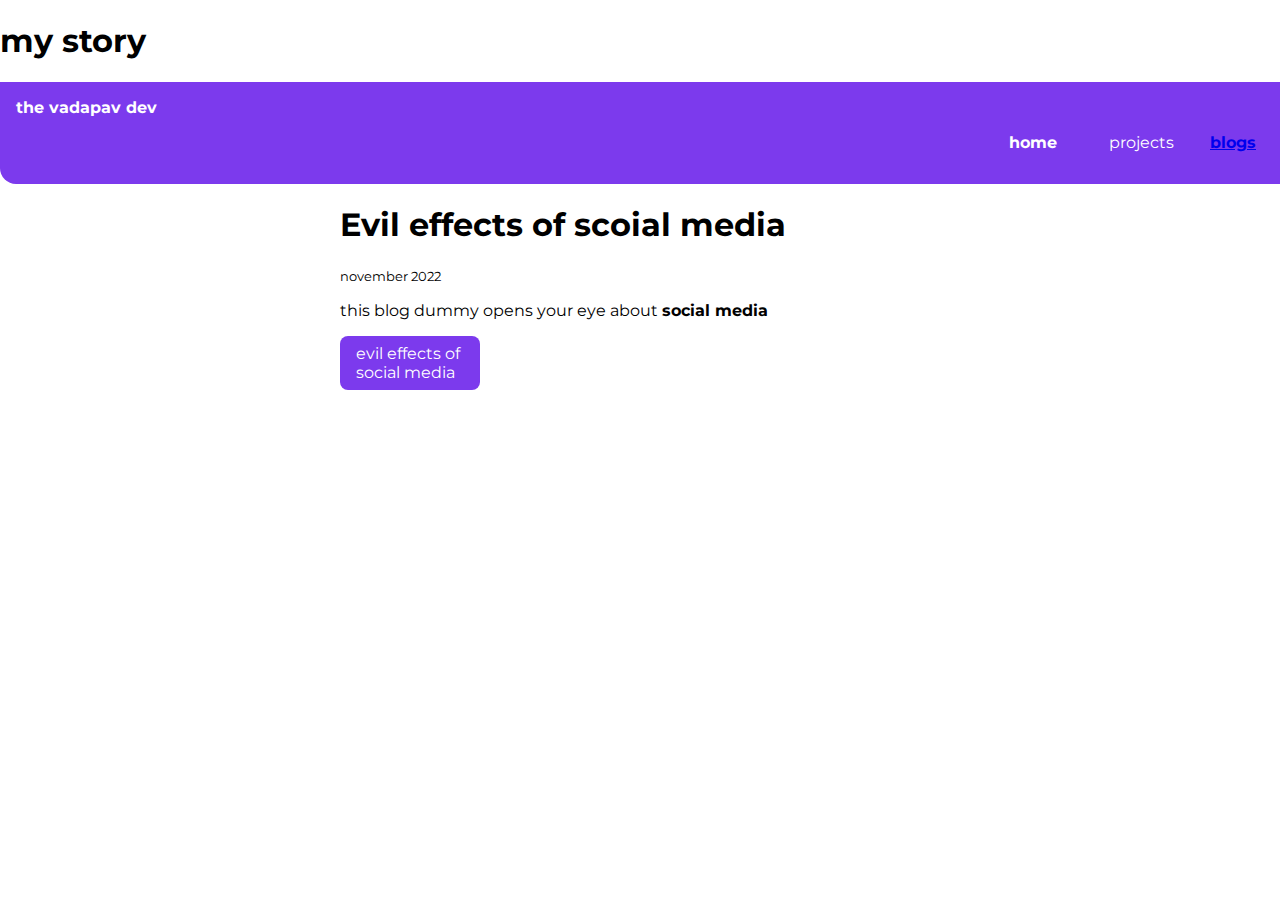
<file: blogs.html>
<!DOCTYPE html>
<html lang="en">
<head>
    <meta charset="UTF-8">
    <meta http-equiv="X-UA-Compatible" content="IE=edge">
    <meta name="viewport" content="width=device-width, initial-scale=1.0">
    <link href="styles.css" rel="stylesheet"/>

    <title>blogs</title>
</head>
<body>
        <h1 class="hero-heading">my <span class="heading-inverted"> story</span></h1>
    
    </header>
    <nav class="navigation container">
        <div class="nav-brand">the vadapav dev</div>
        <ul class="list-non-bullet nav-pills">
            <li class="list-item-inline">
                <a class="link link-active" href="index.html">home</a>
            </li>
            <li class="list-item-inline">
                <a class="link" href="/projects.html">projects</a>
            </li>
            <li class="list-item-inline">
                <a class="link-active" href="blogs.html">blogs</a>
            </li>
        </ul>
    </nav>
    <ul class="list-non-bullet">
        <li>
            <div class="container container-center margin-md">
            <h1>
                   Evil effects of scoial media
            </h1>
         
            <small> november 2022</small>
        <p> this blog dummy opens your eye about <strong>social media</strong>
            <a class="link link-primary" href="blog1.html"> evil effects of social media </a>

        </li>
    </div>
    </ul>
</body>
</html>
</file>
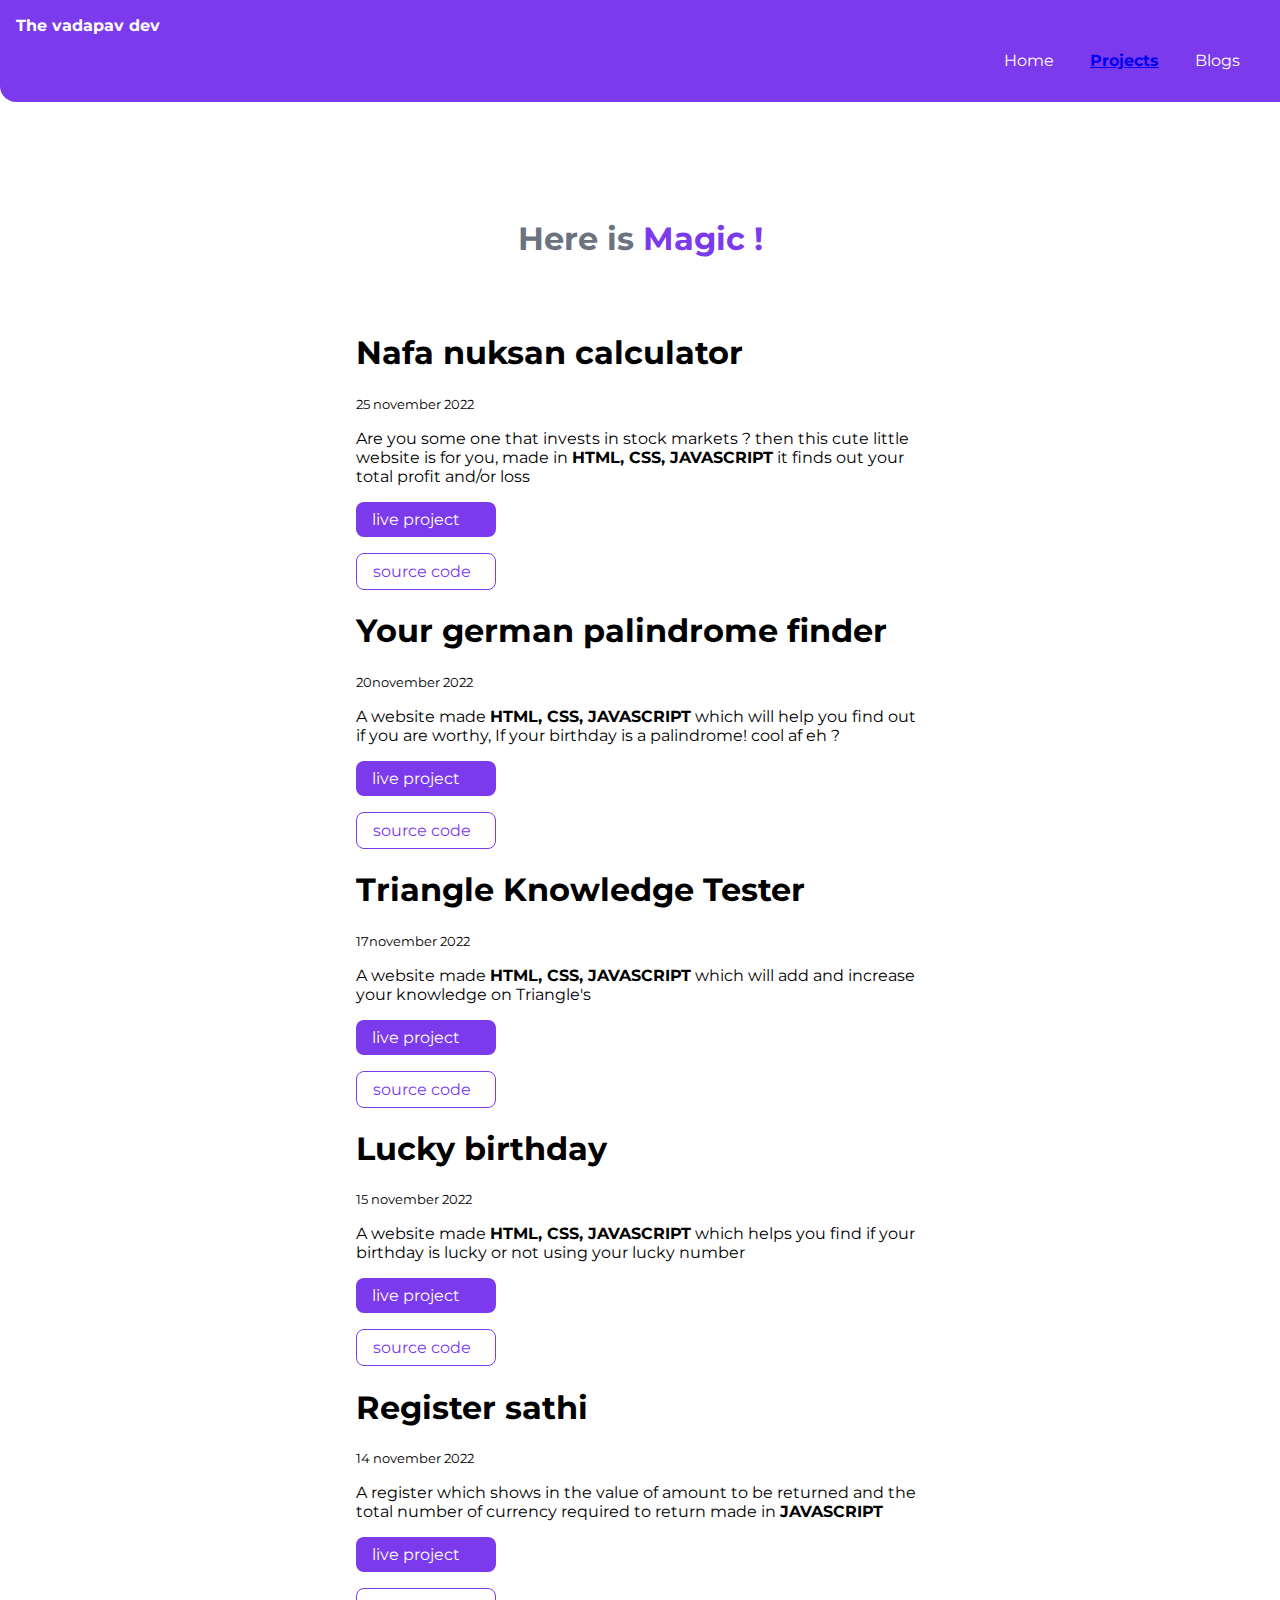
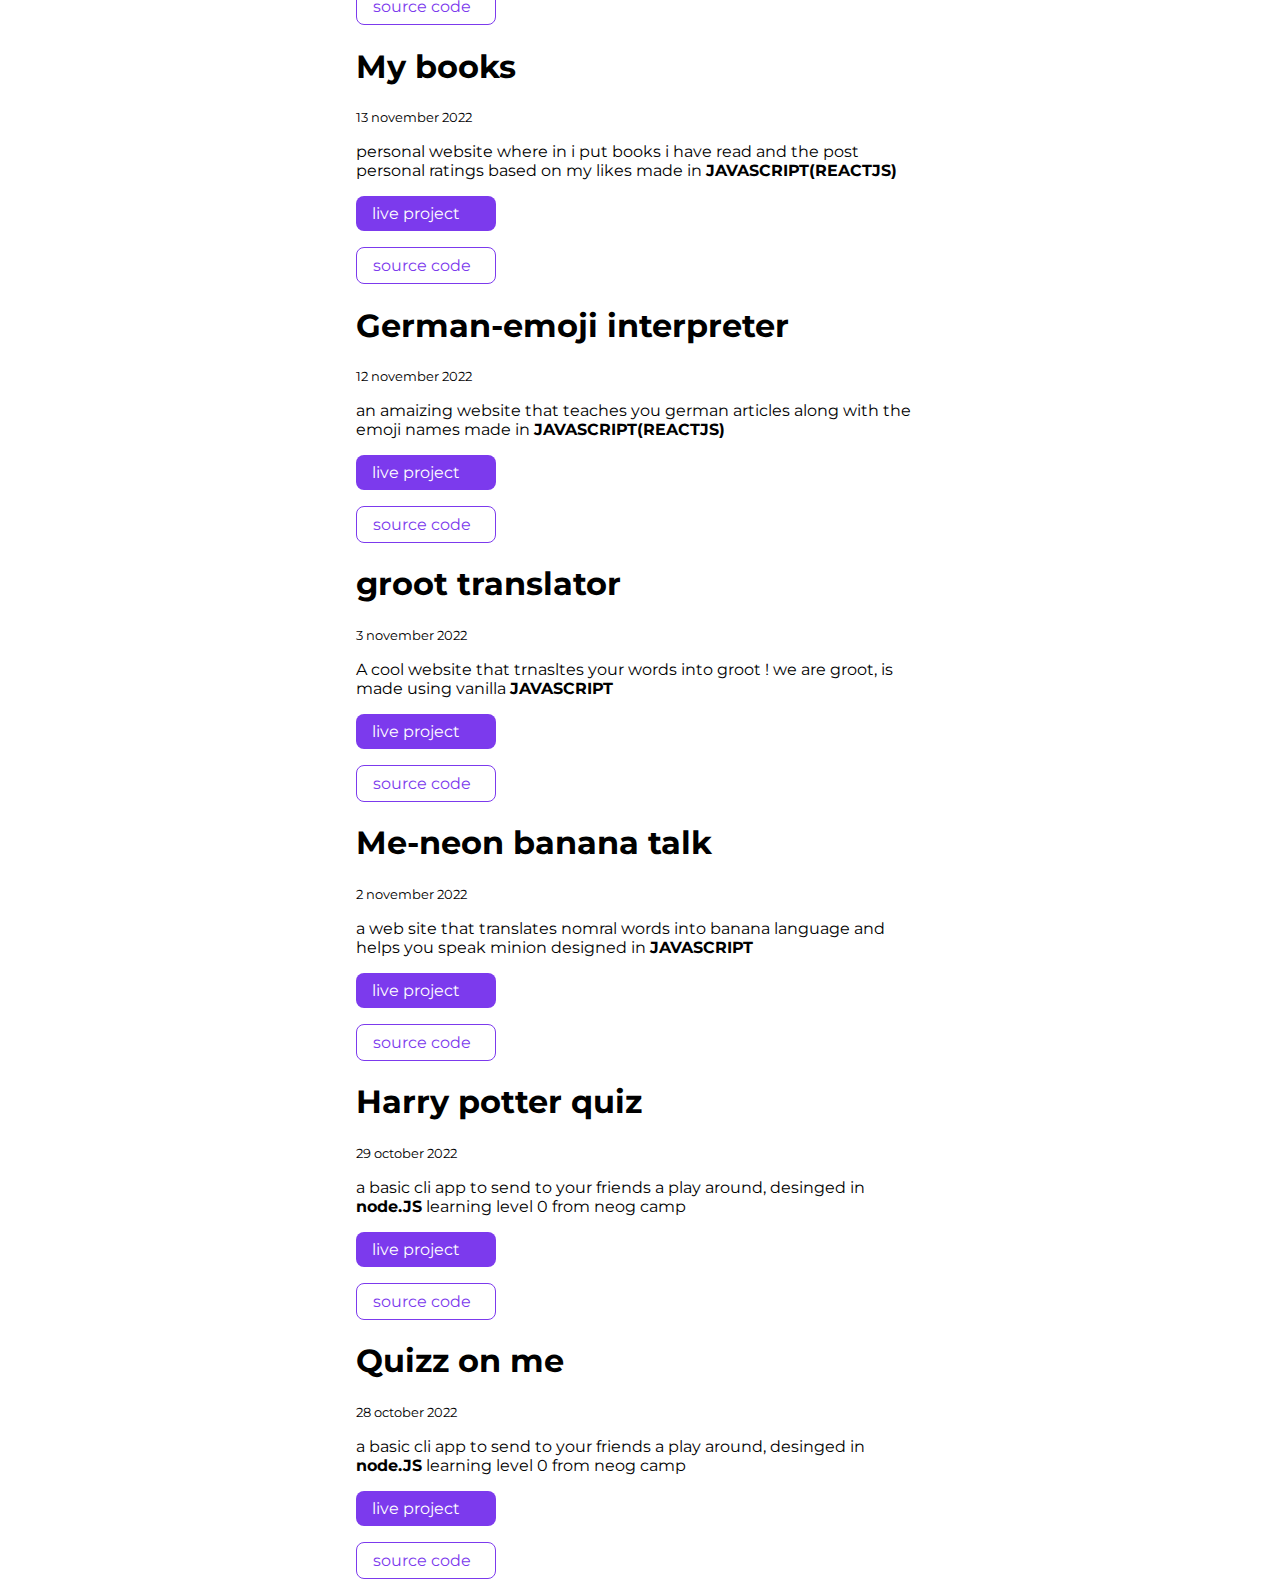
<file: projects.html>
<!DOCTYPE html>
<html lang="en">
  <head>
    <meta charset="UTF-8" />
    <meta http-equiv="X-UA-Compatible" content="IE=edge" />
    <meta name="viewport" content="width=device-width, initial-scale=1.0" />
    <link href="styles.css" rel="stylesheet" />

    <title>projects | adarsh vadapav</title>
  </head>
  <body> 
    <nav class="navigation container">
      <div class="nav-brand">The vadapav dev</div>
      <ul class="list-non-bullet nav-pills">
        <li class="list-item-inline">
          <a class="link" href="/">Home</a>
        </li>
        <li class="list-item-inline">
          <a class="link-active" href="projects.html">Projects</a>
        </li>
        <li class="list-item-inline">
          <a class="link" href="/blogs.html">Blogs</a>
        </li>
      </ul>
    </nav>
    <header class="hero">
      <h1 class="hero-heading">
        Here is <span class="heading-inverted"> Magic !</span>
      </h1>
    </header>

    <ul class="list-non-bullet">
      <div class="container container-center margin-md">
        <div class="container container-center margin-md">
          <h1> Nafa nuksan calculator  </h1>
          <small> 25 november 2022</small>
          <p>
            Are you some one that invests in stock markets ? then this cute little website is for you, made in <strong> HTML, CSS, JAVASCRIPT</strong> it finds out your total profit and/or loss 
          </p>
          <a
            class="link link-primary"
            href="https://profit-or-loss-heetgajra.netlify.app/"
            >live project</a
          >
          <a
            class="link link-secondary"
            href="https://github.com/heetgajra/profit-and-loss"
          >
            source code
          </a>
        </li>
      </div>
        <div class="container container-center margin-md">
          <h1> Your german palindrome finder  </h1>
          <small> 20november 2022</small>
          <p>
          A website made <strong>HTML, CSS, JAVASCRIPT</strong> which will help you find out if you are worthy, If your birthday is a palindrome! cool af eh ?
          </p>
          <a
            class="link link-primary"
            href="https://the-german-palindromefinder.netlify.app/"
            >live project</a
          >
          <a
            class="link link-secondary"
            href="https://github.com/heetgajra/palindrome-birthday-"
          >
            source code
          </a>
        </li>
      </div>
        <div class="container container-center margin-md">
          <h1> Triangle Knowledge Tester </h1>
          <small> 17november 2022</small>
          <p>
          A website made <strong>HTML, CSS, JAVASCRIPT</strong> which will add and increase your knowledge on Triangle's
          </p>
          <a
            class="link link-primary"
            href="https://tringle-info.netlify.app/triangle-quiz.html"
            >live project</a
          >
          <a
            class="link link-secondary"
            href="https://github.com/heetgajra/triangles"
          >
            source code
          </a>
        </li>
      </div>
        <div class="container container-center margin-md">
          <h1>Lucky birthday </h1>
          <small> 15 november 2022</small>
          <p>
          A website made <strong>HTML, CSS, JAVASCRIPT</strong> which helps you find if your birthday is lucky or not using your lucky number
          </p>
          <a
            class="link link-primary"
            href="https://make-your-own-luck.netlify.app/"
            >live project</a
          >
          <a
            class="link link-secondary"
            href="https://github.com/heetgajra/is-your-birthday-lucky"
          >
            source code
          </a>
        </li>
      </div>
        <div class="container container-center margin-md">
          <h1>Register sathi</h1>
          <small> 14 november 2022</small>
          <p>
            A register which shows in the value of amount to be returned and the total number of currency required to return made in <strong>JAVASCRIPT</strong>
          </p>
          <a
            class="link link-primary"
            href="https://cash-register-level0.netlify.app/"
            >live project</a
          >
          <a
            class="link link-secondary"
            href="https://github.com/heetgajra/cash-register"
          >
            source code
          </a>
        </li>
      </div>
        <div class="container container-center margin-md">
          <h1>My books</h1>
          <small> 13 november 2022</small>
          <p>
            personal website where in i put books i have read and the post personal ratings based on my likes made in <strong>JAVASCRIPT(REACTJS)</strong>
          </p>
          <a
            class="link link-primary"
            href="https://vg47tw.csb.app/"
            >live project</a
          >
          <a
            class="link link-secondary"
            href="https://github.com/heetgajra/my-books"
          >
            source code
          </a>
        </li>
      </div>
        <div class="container container-center margin-md">
          <h1>German-emoji interpreter</h1>
          <small> 12 november 2022</small>
          <p>
            an amaizing website that teaches you german articles along with the emoji names made in <strong>JAVASCRIPT(REACTJS)</strong>
          </p>
          <a
            class="link link-primary"
            href="https://omgfcu.csb.app/"
            >live project</a
          >
          <a
            class="link link-secondary"
            href="https://github.com/heetgajra/german-emoji-atikel"
          >
            source code
          </a>
        </li>
      </div>
        <div class="container container-center margin-md">
          <h1> groot translator</h1>
          <small> 3 november 2022</small>
          <p>
            A cool website that trnasltes your words into groot ! we are groot, is made using vanilla <strong>JAVASCRIPT</strong>
          </p>
          <a
            class="link link-primary"
            href="https://groot-talk-heetgajra.netlify.app/"
            >live project</a
          >
          <a
            class="link link-secondary"
            href="https://github.com/heetgajra/groot-talk"
          >
            source code
          </a>
        </li>
      </div>
        <div class="container container-center margin-md">
          <h1>Me-neon banana talk</h1>
          <small> 2 november 2022</small>
          <p>
            a web site that translates nomral words into banana language and
            helps you speak minion designed in <strong>JAVASCRIPT</strong>
          </p>
          <a
            class="link link-primary"
            href="https://banana-talk-heet-gajra.netlify.app/"
            >live project</a
          >
          <a`
            class="link link-secondary"
            href="https://github.com/heetgajra/bana-talk-level0"
          >
            source code
          </a>
        </li>
        </div>
        <div class="container container-center margin-md">
        <li>
          <h1> Harry potter quiz</h1>
          <small> 29 october 2022</small>
          <p>
            a basic cli app to send to your friends a play around, desinged in
            <strong>node.JS</strong> learning level 0 from neog camp
          </p>
          <a
            class="link link-primary"
            href="https://replit.com/@heetg/mark-2-harry-potter-quiz#index.js"
            >live project</a
          >
          <a
            class="link link-secondary"
            href="https://github.com/heetgajra/mark-1-harry-potter-quiz"
          >
            source code
          </a>
        </li>
      </div>
        <div class="container container-center margin-md">
          <h1> Quizz on me</h1>
          <small> 28 october 2022</small>
          <p>
             a basic cli app to send to your friends a play around, desinged in
            <strong>node.JS</strong> learning level 0 from neog camp
          </p>
          <a
            class="link link-primary"
            href="https://replit.com/@heetg/mark-1-how-well-you-know-me#index.js"
            >live project</a
          >
          <a
            class="link link-secondary"
            href="https://github.com/heetgajra/mark-1-quiz-"
          >
            source code
          </a>
        </li>
      </div>
    </ul>
  </body>
</html>
</file>
<file: styles.css>
@import url('https://fonts.googleapis.com/css2?family=Montserrat:wght@400;700&display=swap');

:root {
    --primary-color: #7C3AED;
    --off-white: #F3F4F6;
    --dark-gray: #6B7280;
}

body {
    font-family: 'Montserrat', sans-serif;
    margin: 0px
}

hr {
    margin: 2rem 0rem;
}

/** spaces **/

.margin-md {
    margin: 2rem;
}

/** container **/
.container {
    padding: 0rem 1rem;
}

.container-center {
    max-width: 600px;
    margin: auto;
}

/** links **/
.link {
    box-sizing: border-box;
    text-decoration: none;
    padding: 0.5rem 1rem;
}

.link-primary {
    background-color: var(--primary-color);
    border-radius: 0.5rem;
    color: white;
    display: block;
    max-width: 140px;
    margin: 1rem 1rem 1rem 0rem;
}

.link-secondary {
    color: var(--primary-color);
    border-radius: 0.5rem;
    border: 1px solid var(--primary-color);
    display: block;
    max-width: 140px;
    margin: 1rem 1rem 1rem 0rem;
}

/** look into BEM naming convention for CSS **/

/** lists **/

.list-non-bullet {
    list-style: none;
    padding-inline-start: 0px;
}

.list-item-inline {
    display: inline;
    padding: 0rem 0.5rem;
}

/** navigation **/

.navigation {
    background-color: var(--primary-color);
    color: white;
    padding: 1rem;
    border-bottom-left-radius: 1rem;
}

.navigation .nav-brand {
    font-weight: bold;
}

.navigation .nav-pills {
    text-align: right;
}

.navigation .link {
    color: white;
}

.navigation .link-active {
    font-weight: bold;
}

/** header **/

.hero {
    padding: 2rem;
    padding-top: 5rem;

}

.hero .hero-img {
    max-width: 80%;
    width: 350px;
    display: block;
    margin: auto;
}

.hero .hero-heading {
    text-align: center;
    padding-top: 1rem;
    color: var(--dark-gray);
}

.hero .hero-heading .heading-inverted {
    color: var(--primary-color);
}

/** sections **/

.section {
    padding: 2rem;
}

.section h1 {
    text-align: center;

}

.ow {
    background-color: var(--off-white);
}

/** footers **/

.footer {
    background-color: var(--primary-color);
    padding: 4rem 1rem;
    text-align: center;
    color: white;
    border-top-right-radius: 1rem;
}

.footer .link {
    color: white
}

.footer .footer-header {
    font-weight: bold;
    font-size: large;
}

.footer ul {
    padding-inline-start: 0px;
}

/** projects **/
.showcase-list {
    padding: 2rem;
}

/** blogs **/
.showcase-blog {
    padding-bottom: 6rem;
}
</file>
